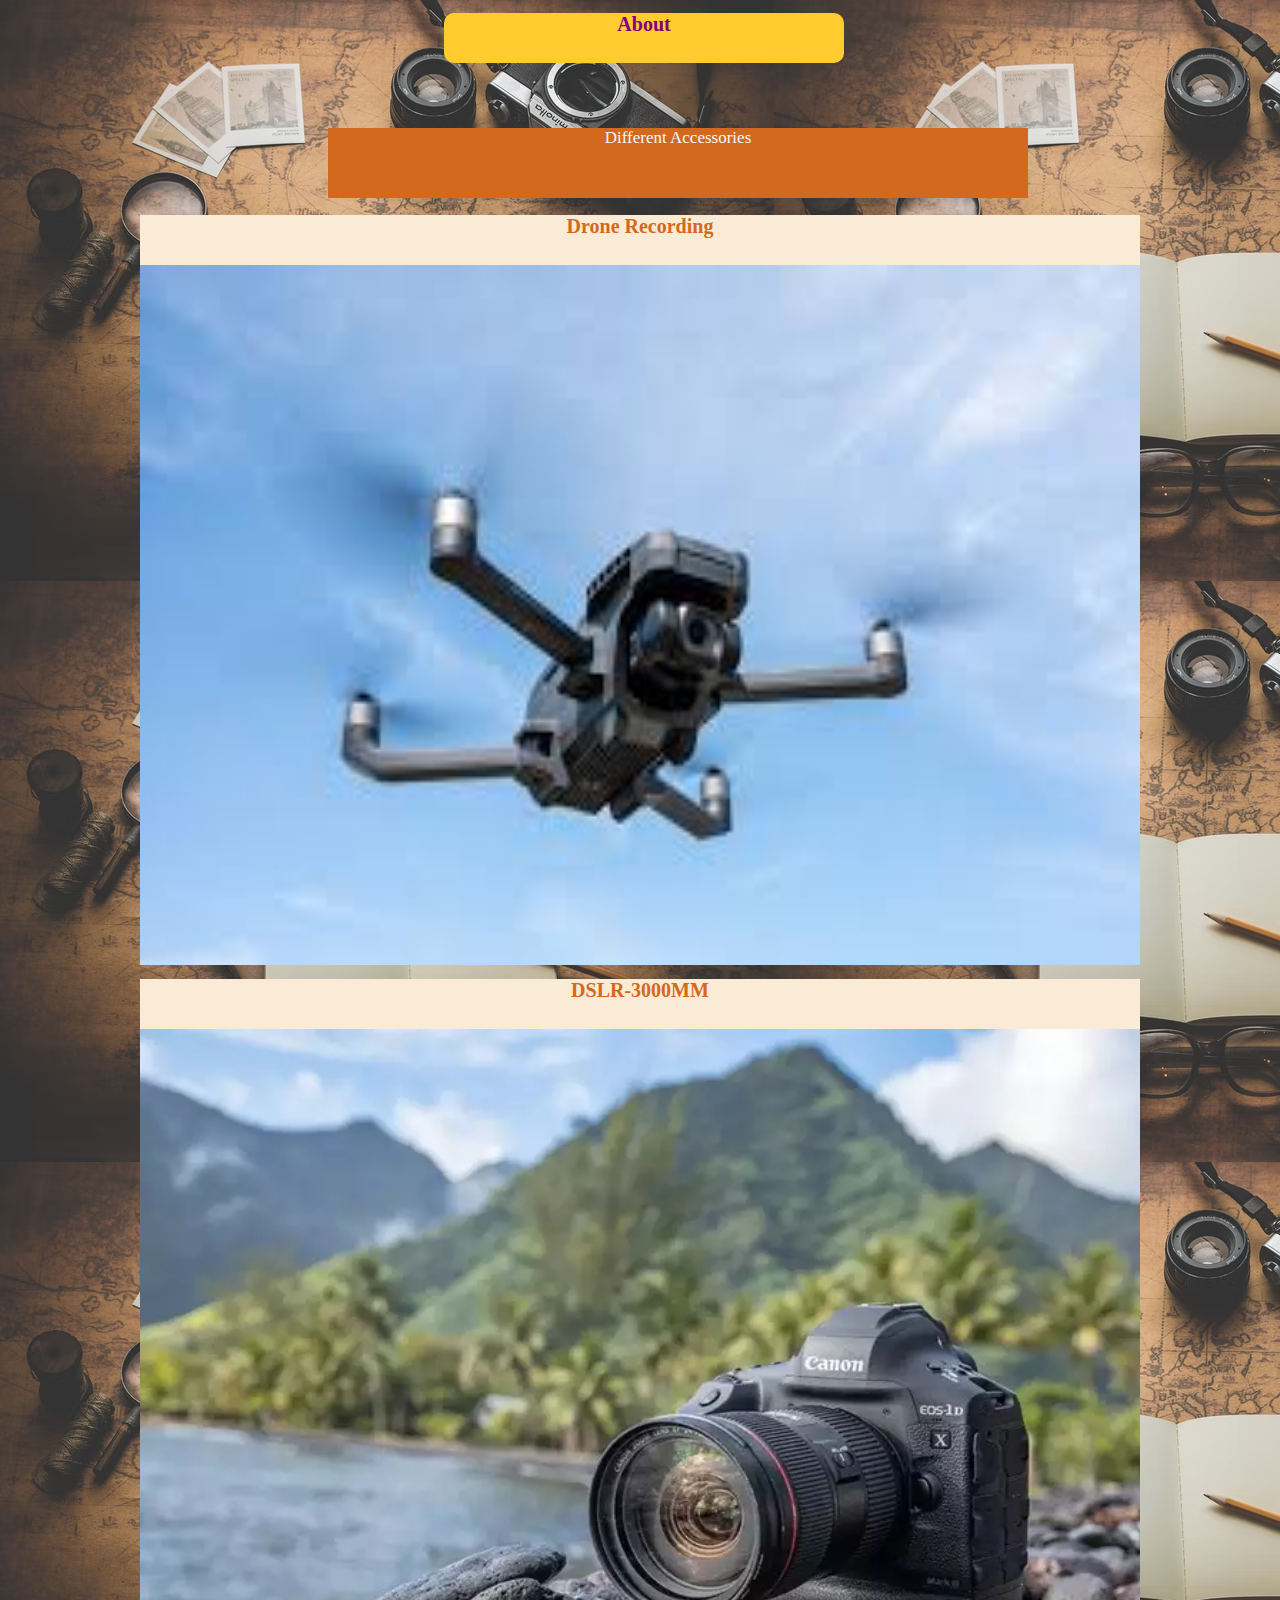
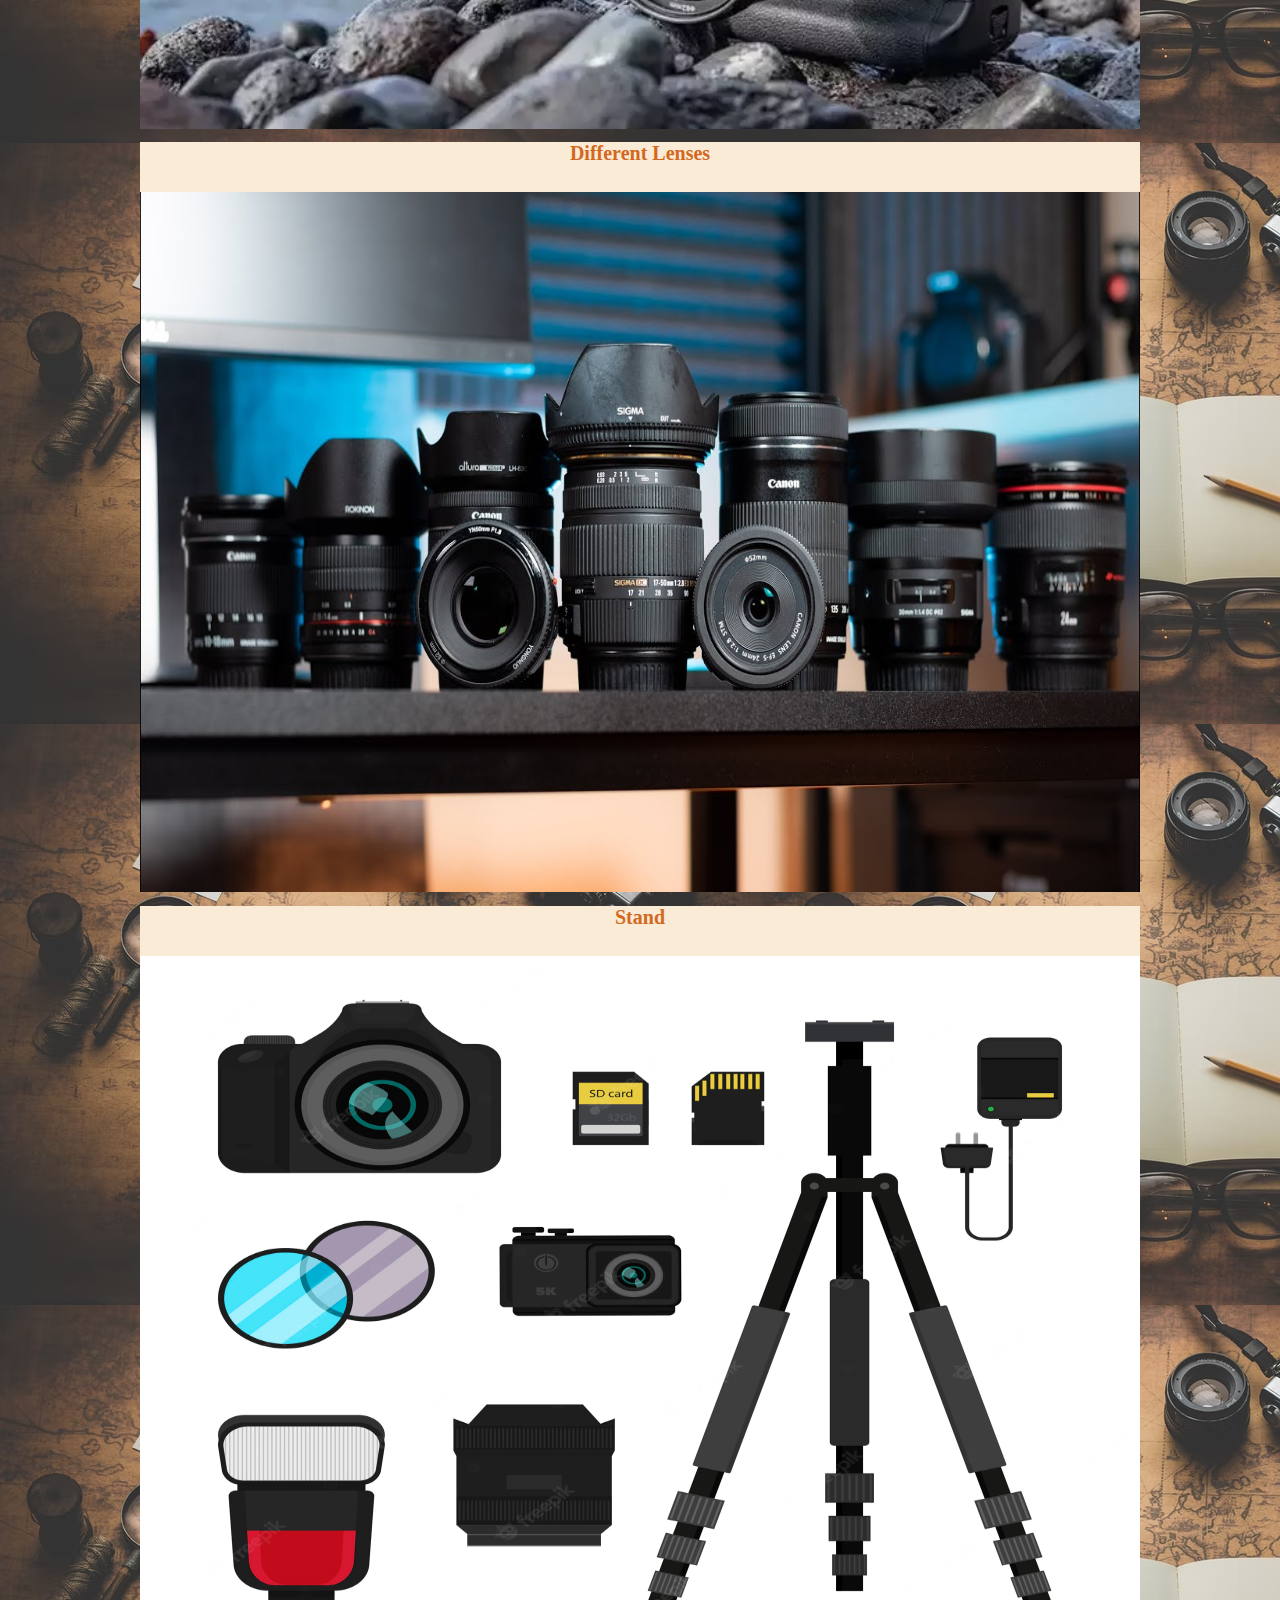
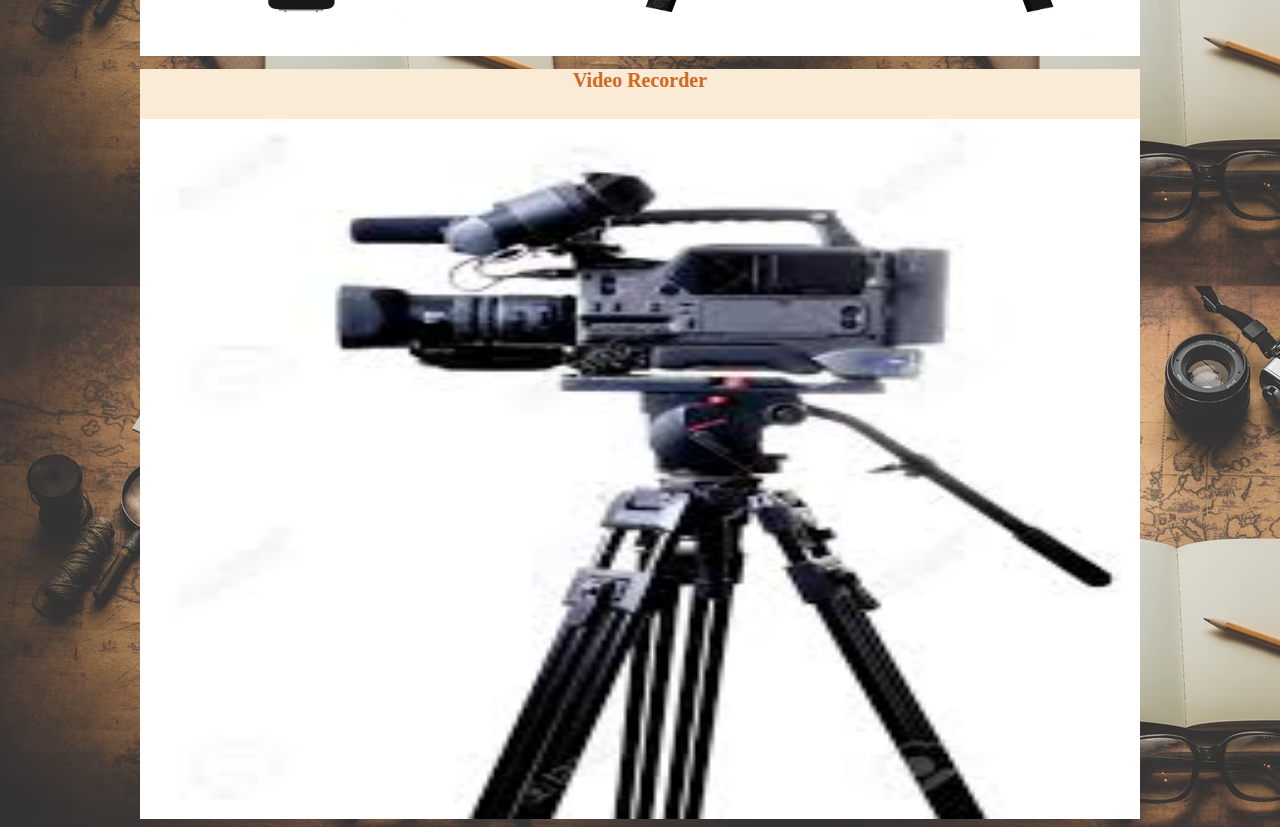
<file: projectfile/about.html>
<!DOCTYPE html>
<html lang="en">
<head>
    <meta charset="UTF-8">
    <meta http-equiv="X-UA-Compatible" content="IE=edge">
    <meta name="viewport" content="width=device-width, initial-scale=1.0">
    <title>About</title>
    <link rel="stylesheet" href="about.css">
</head>
<body>
    <div class="heading-text">
        <h1 class="name-head">About</h1>
       </div>
       <div><p class ="w2">Different Accessories</p></div>
       <div class="topic">
        <h1 class="head-topic">Drone Recording</h1>
      </div>
       <img src="../image/c10.jfif" alt=""> 
       <div class="topic">
         <h1 class="head-topic">DSLR-3000MM</h1>
       </div>
       <img src="../image/14.webp" alt="">
       <div class="topic">
         <h1 class="head-topic">Different Lenses</h1>
       </div>
       <img src="../image/c5.jpg" alt="">
       <div class="topic">
         <h1 class="head-topic">Stand</h1>
       </div>
       <img src="../image/c8.webp" alt="">
       <div class="topic">
         <h1 class="head-topic">Video Recorder</h1>
       </div>
       <img src="../image/c9.jfif" alt="">
       </div>
</body>
</html>
</file>
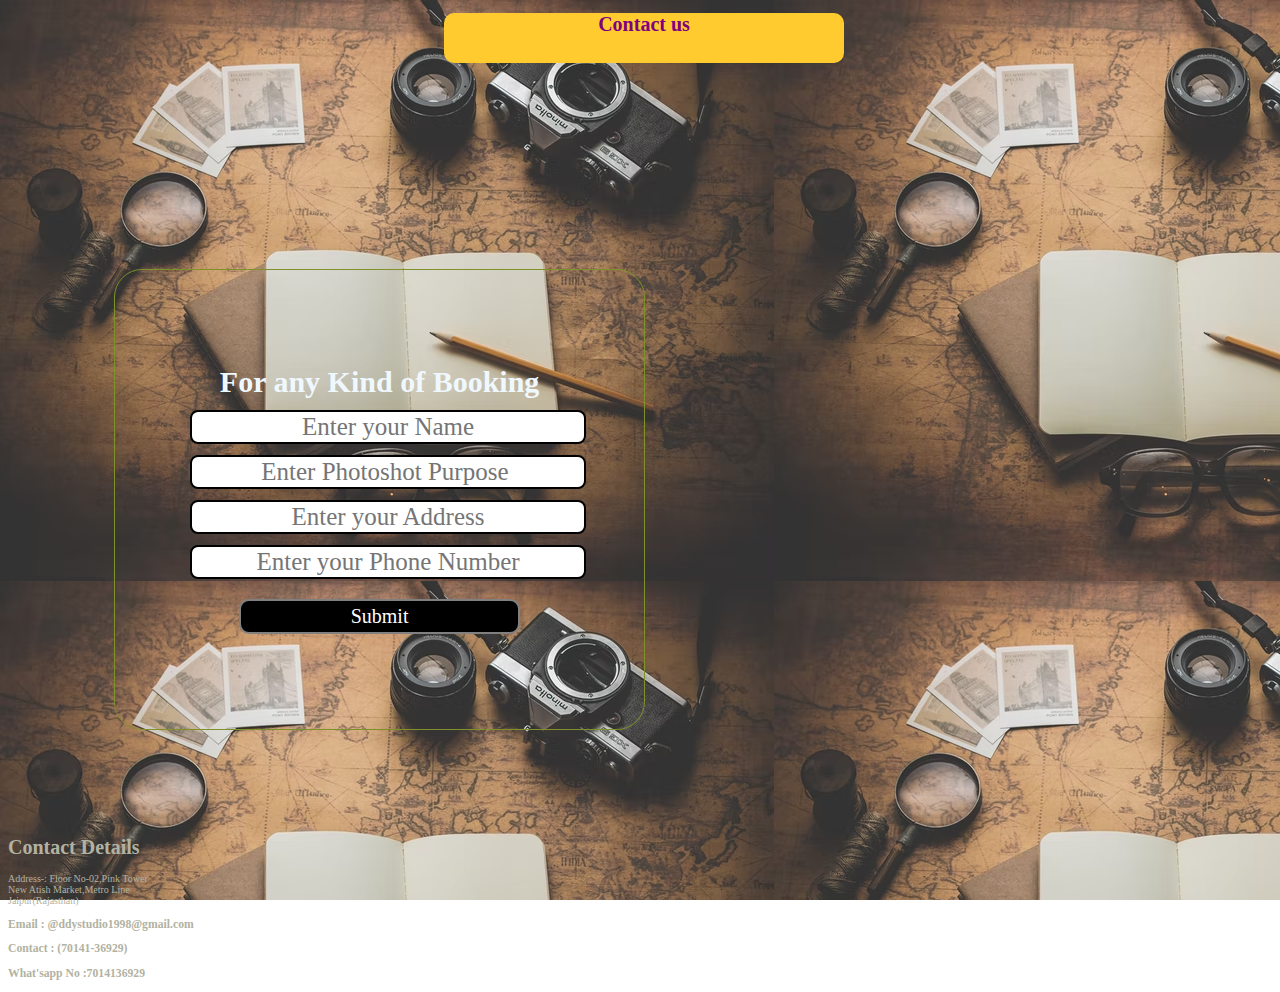
<file: projectfile/Contact.html>
<!DOCTYPE html>
<html lang="en">
<head>
    <meta charset="UTF-8">
    <meta http-equiv="X-UA-Compatible" content="IE=edge">
    <meta name="viewport" content="width=, initial-scale=1.0">
    <title>Contact</title>
    <link rel="stylesheet" href="contact.css">
</head>
<body>
    <div class="heading-text">
        <h1 class="name-head">Contact us</h1>
       </div>
    <div class="container-2">
        <h1>For any Kind of Booking </h1>
        <form action="noaction.php">
         <div class="form-group">
           <input type="text" name="" placeholder="Enter your Name">
         </div>  
         <div class="form-group">
           <input type="text" name="" placeholder="Enter Photoshot Purpose ">
         </div>  
         <div class="form-group">
           <input type="text" name="" placeholder="Enter your Address">
         </div>  
         <div class="form-group">
           <input type="text" name="" placeholder="Enter your Phone Number">
         </div> 
         <button class="btn">Submit</button>
        </form>
        </div>   
</body>
<footer class="con-1">
    <h1>Contact Details</h1>
    <div>
        <p>
        Address-: Floor No-02,Pink Tower<br>
        New Atish Market,Metro Line<br>
        Jaipur(Rajasthan)<br>
        </p>
    </div>
    <div>
        <h3>Email : <strong>@ddystudio1998@gmail.com</strong></h3>
        <h3>Contact : <strong>(70141-36929)</strong></h3>
        <h3>What'sapp No :<strong>7014136929</strong></h3>
    </div>
</footer>
</html>
</file>
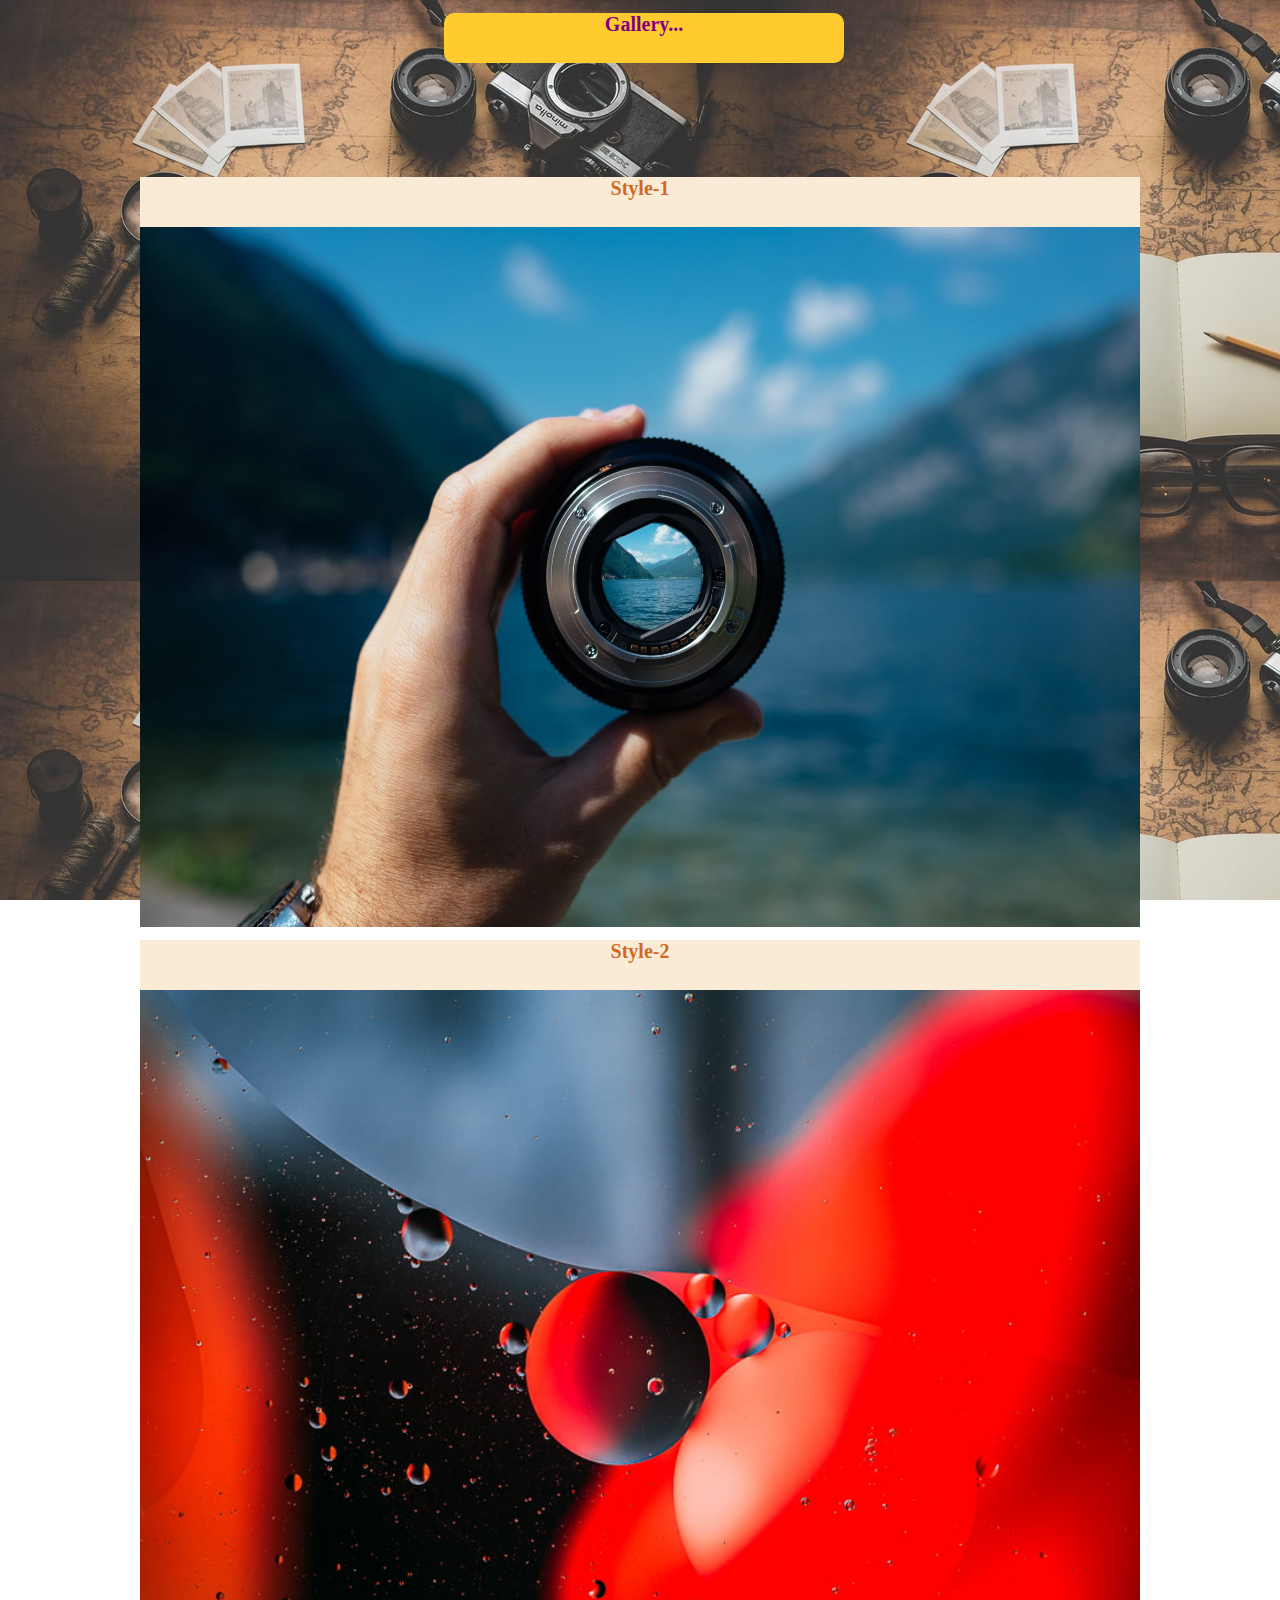
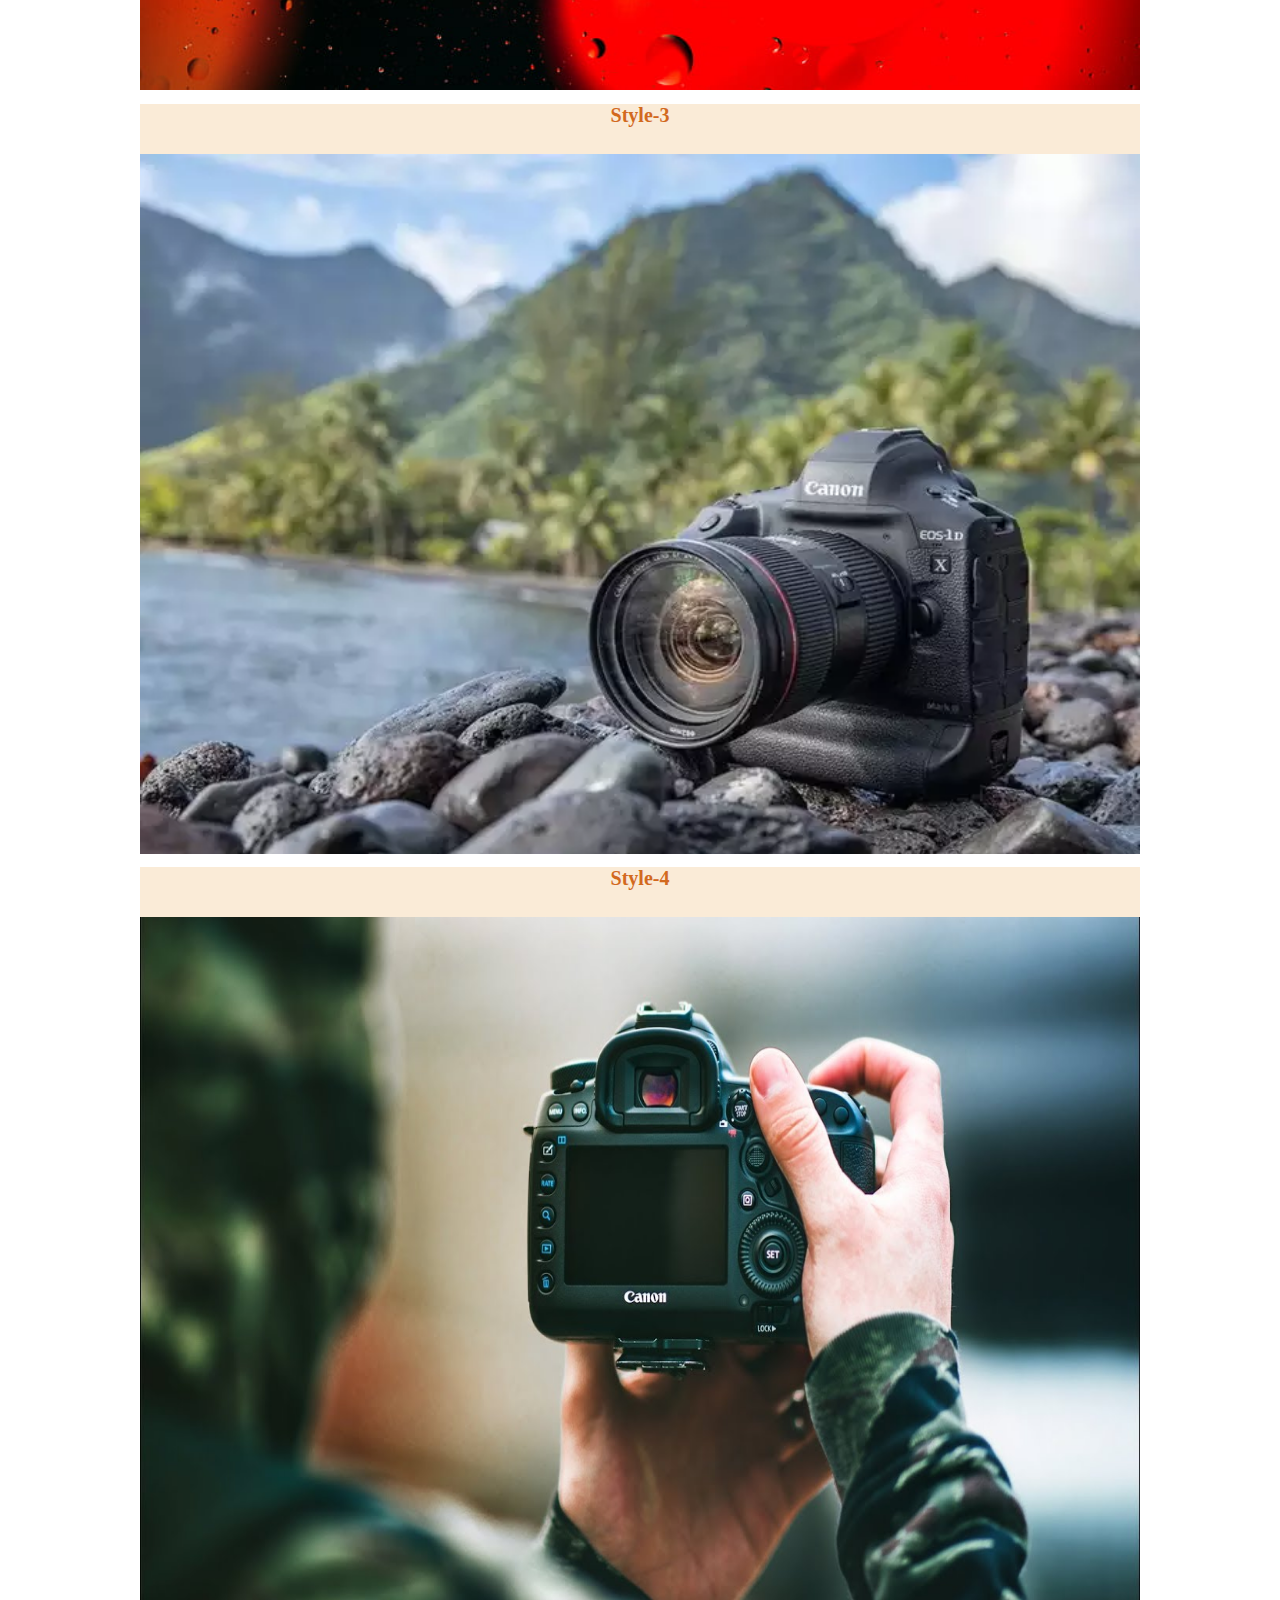
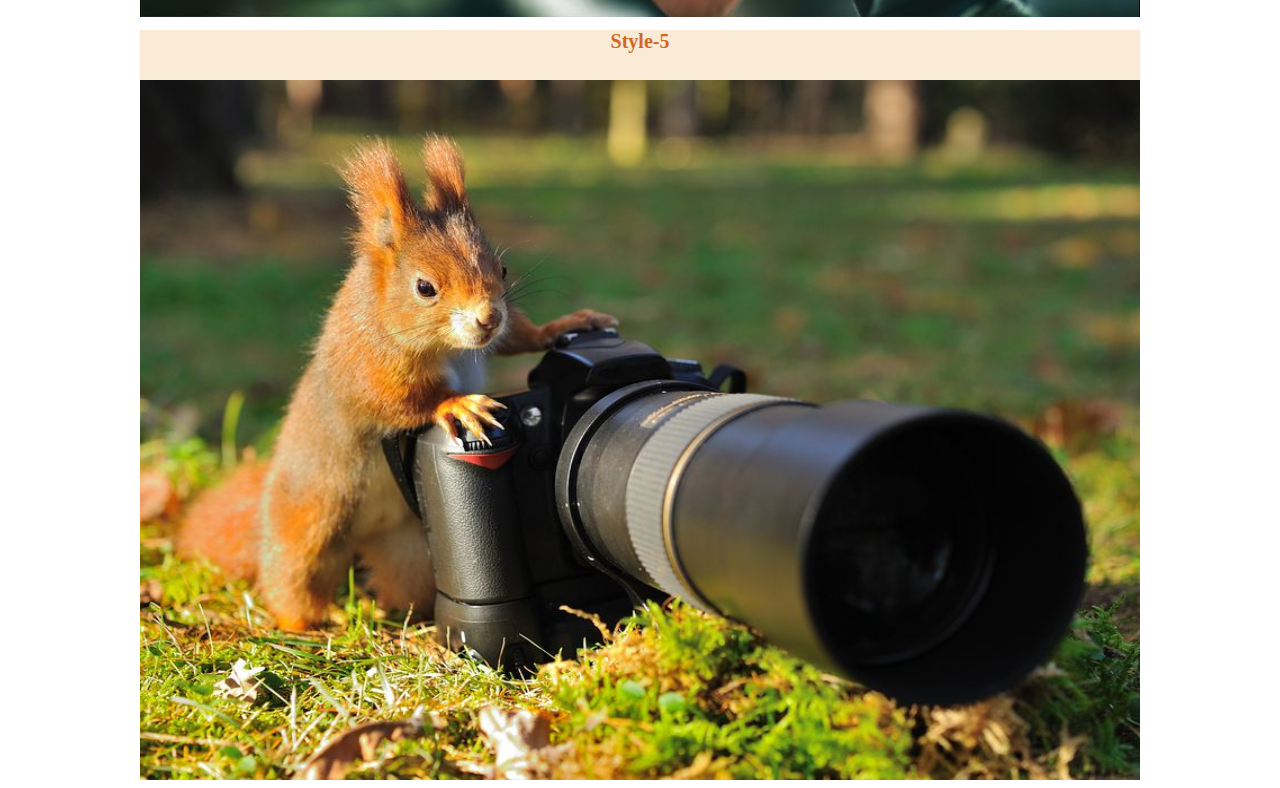
<file: projectfile/Gallery.html>
<!DOCTYPE html>
<html lang="en">
<head>
    <meta charset="UTF-8">
    <meta http-equiv="X-UA-Compatible" content="IE=edge">
    <meta name="viewport" content="width=device-width, initial-scale=1.0">
    <title>Gallery</title>
    <link rel="stylesheet" href="Gallery.css">
</head>
<body>
    <div class="heading-text">
        <h1 class="name-head">Gallery...</h1>
       </div>
    <div class="topic">
        <h1 class="head-topic">Style-1</h1>
      </div>
       <img src="../image/1.jpg" alt=""> 
       <div class="topic">
         <h1 class="head-topic">Style-2</h1>
       </div>
       <img src="../image/2.jpg" alt="">
       <div class="topic">
         <h1 class="head-topic">Style-3</h1>
       </div>
       <img src="../image/14.webp" alt="">
       <div class="topic">
         <h1 class="head-topic">Style-4</h1>
       </div>
       <img src="../image/8.jpg" alt="">
       <div class="topic">
         <h1 class="head-topic">Style-5</h1>
       </div>
       <img src="../image/3.jpg" alt="">
       </div>
</body>
</html>
</file>
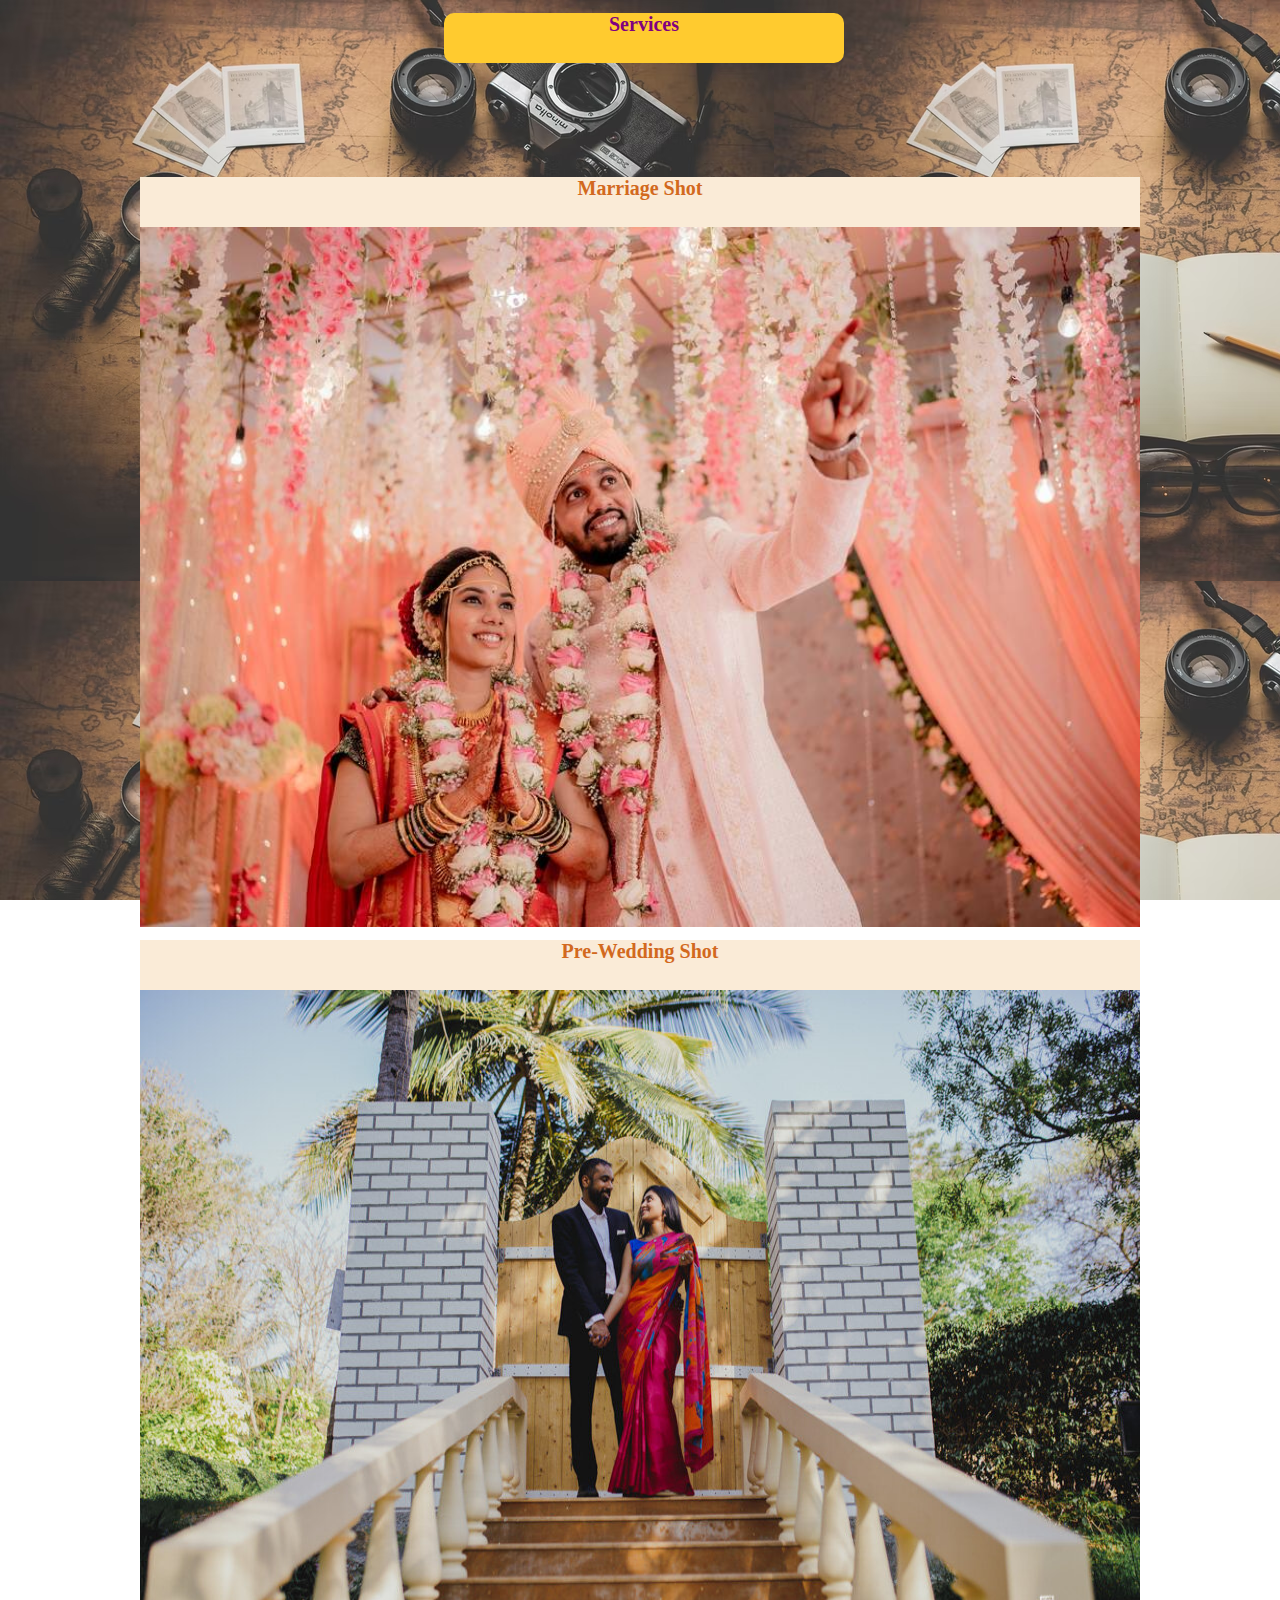
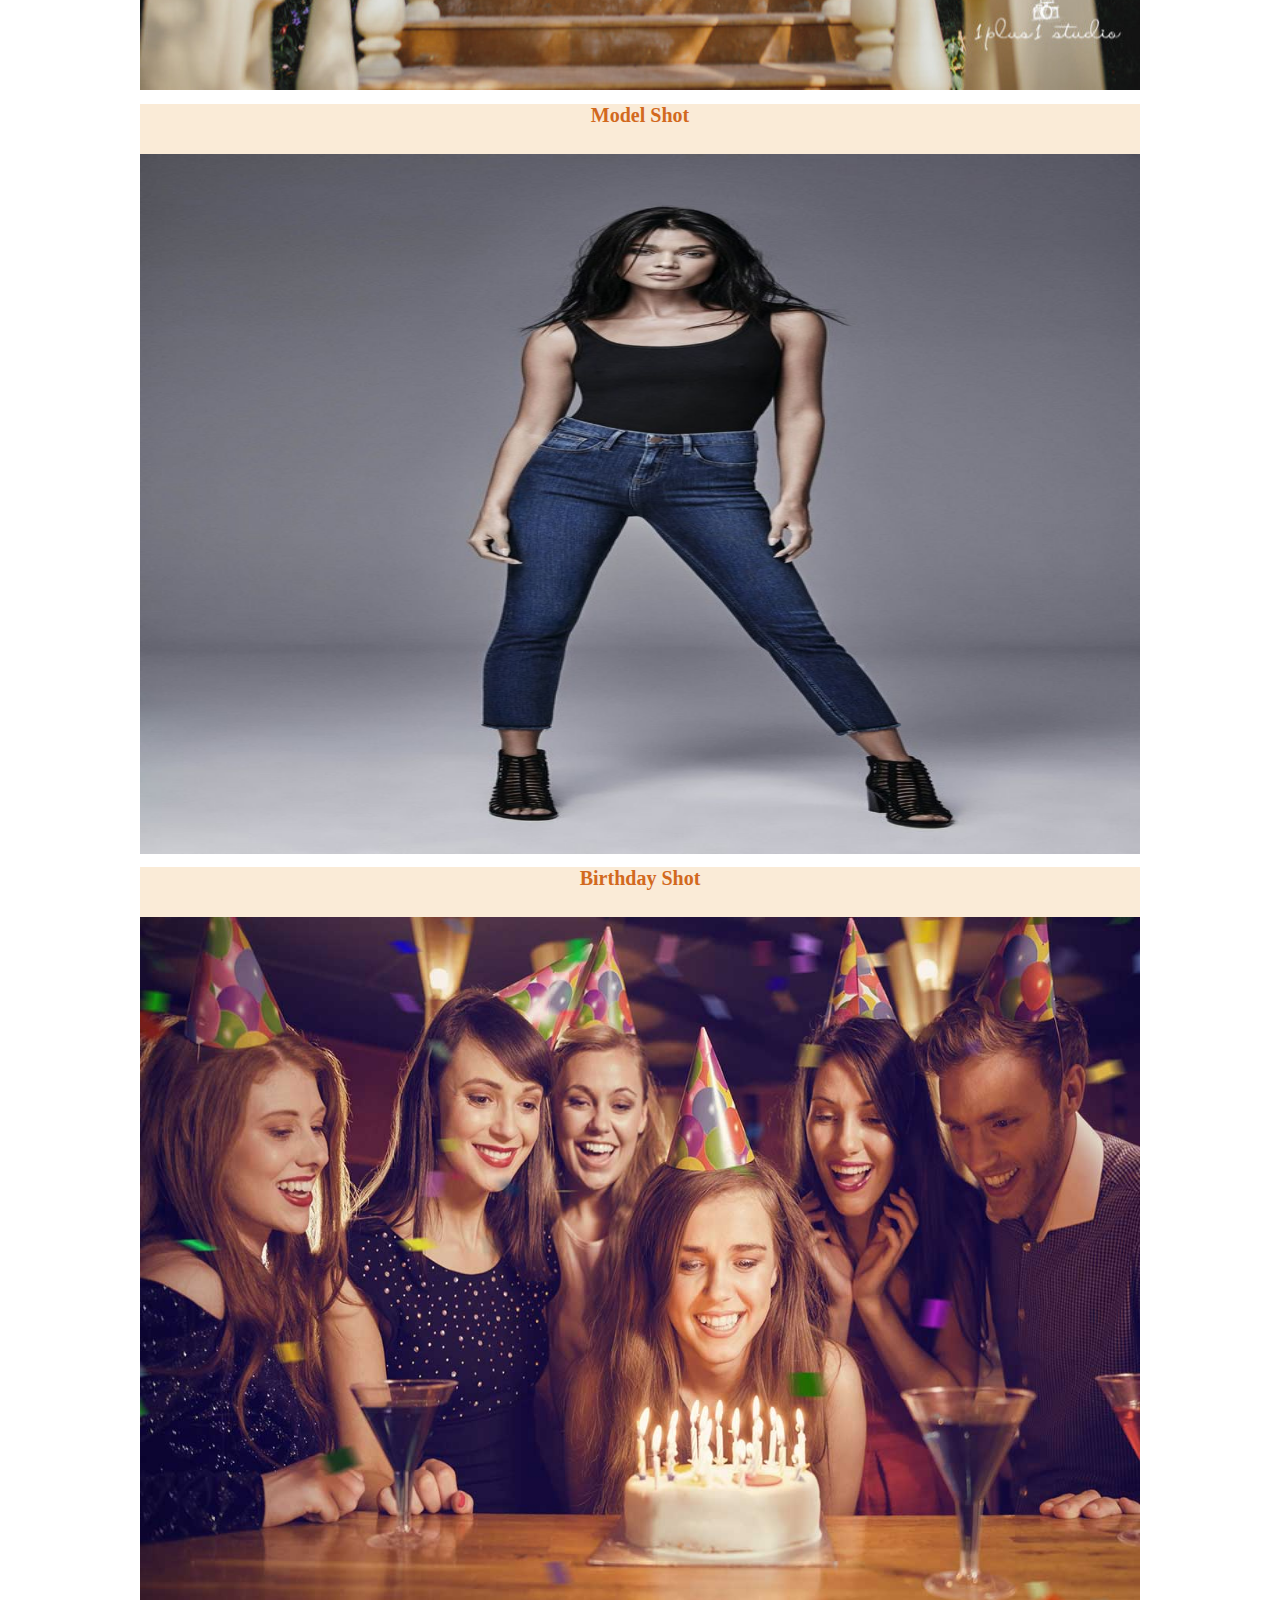
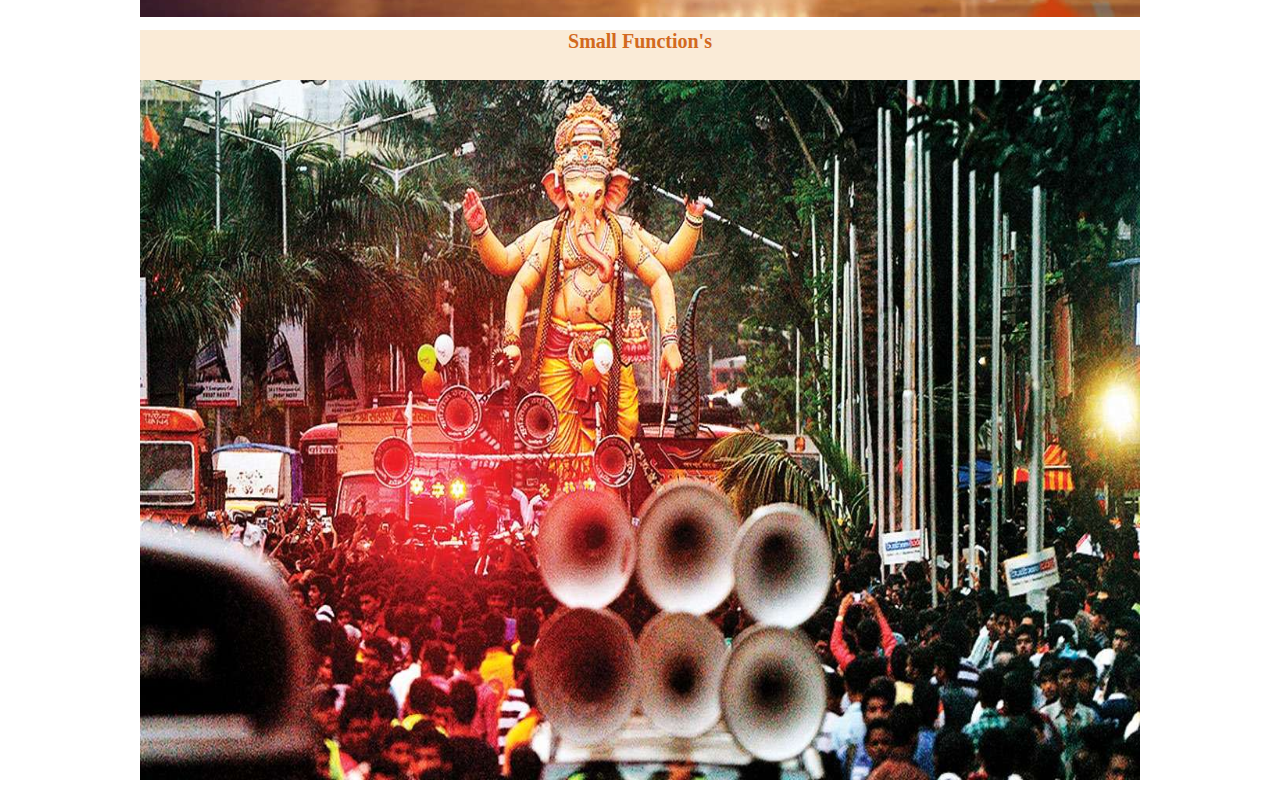
<file: projectfile/service.html>
<!DOCTYPE html>
<html lang="en">
<head>
    <meta charset="UTF-8">
    <meta http-equiv="X-UA-Compatible" content="IE=edge">
    <meta name="viewport" content="width=device-width, initial-scale=1.0">
    <title>Service</title>
    <link rel="stylesheet" href="service.css">
</head>
<body>
    <div class="heading-text">
        <h1 class="name-head">Services</h1>
       </div>
    <div class="topic">
        <h1 class="head-topic">Marriage Shot</h1>
      </div>
       <img src="../image/s1.jpeg" alt=""> 
       <div class="topic">
         <h1 class="head-topic">Pre-Wedding Shot</h1>
       </div>
       <img src="../image/s2.jpeg" alt="">
       <div class="topic">
         <h1 class="head-topic">Model Shot</h1>
       </div>
       <img src="../image/s8.jpg" alt="">
       <div class="topic">
         <h1 class="head-topic">Birthday Shot</h1>
       </div>
       <img src="../image/s4.jpg" alt="">
       <div class="topic">
         <h1 class="head-topic">Small Function's</h1>
       </div>
       <img src="../image/s6.jpg" alt="">
       </div>
</body>
</html>
</file>
<file: projectfile/about.css>
html{
font-size: 10px;
}

.w2{
    width:70.0rem;
    height: 7.0rem;
    font-family: 'Baloo Bhai 2', cursive;
    font-size:170%;
    border-width: .2rem solid rgb(164, 159, 159);
    margin-left:32.0rem ;
    margin-top: -3.5rem;
    background-color: chocolate;
}

body{
    /* background-image: url("https://source.unsplash.com/1100x1100/?camerashot,natural animals") ; */
    background-image: url("../image/45.avif");
    font-family: 'Baloo Bhai 2', cursive;
    color:aliceblue;
    text-align: center;

}
.name-head {
    font-family: cursive;
    color: purple;
    width: 40.0rem;
    height: 5.0rem;
    border-radius: 1.0rem;
    background-color: rgb(255, 203, 47);
    margin-left: 22%;
  }
  .heading-text {
    text-align: center;
    height: 15.0rem;
    width: 70.0rem;
    margin: auto;
  }
  img{
    margin-left: auto;
    margin-right: auto;
    display: block;
    height: 70.0rem;
    width: 100.0rem; 
}
.topic{
text-align: center;
height: 5.0rem;
width: 100.0rem;
margin: auto; 
background-color: antiquewhite;

}
.name-head{
font-family: cursive;
color: purple;
width: 40.0rem;
height: 5.0rem;
border-radius: 1.0rem;
background-color: rgb(255, 203, 47);
margin-left: 22%;
}
.heading-text{
text-align: center;
height: 15.0rem;
width: 70.0rem;
margin: auto; 
}
.head-topic{
font-family: cursive;
color: chocolate;
}
@media(max-width:998px){
  html{
    font-size: 55%;
  }
}

@media (max-width:700px){
  html{
    font-size: 25%;
  }
}
</file>
<file: projectfile/contact.css>
html{
  font-size: 10px;
}
.name-head {
  font-family: cursive;
  color: purple;
  width: 40.0rem;
  height: 5.0rem;
  border-radius: 1.0rem;
  background-color: rgb(255, 203, 47);
  margin-left: 22%;
}
.heading-text {
  text-align: center;
  height: 15.0rem;
  width: 70.0rem;
  margin: auto;
}
.container-2 {
  border: .2px solid rgb(127, 146, 41);
  margin: 10.6rem 10.6rem;
  padding: 7.5rem;
  width: 30%;
  display: block;
  border-radius: 2.8rem;
}
.form-group input {
  text-align: center;
  display: block;
  width: 39.0rem;
  padding: .1rem;
  border: .2rem solid black;
  margin: 1.1rem auto;
  font-size: 2.5rem;
  border-radius: .8rem;
  font-family: "Baloo Bhai 2", cursive;
}
.container-2 h1 {
  text-align: center;
  font-size: 3.0rem;
  margin-bottom: .8rem;
  color: aliceblue;
}
body {
  background-attachment: fixed;
  /* background-image: url("https://source.unsplash.com/1100x1100/?camerashot,natural animals") ; */
  background-image: url("../image/45.avif");
  font-family: "Baloo Bhai 2", cursive;
}
.container-2 button {
  display: block;
  width: 74%;
  margin: 2.0rem auto;
}
.btn {
  margin: 0 .9rem;
  color: white;
  background-color: black;
  padding: .4rem 1.4rem;
  border: .2rem solid grey;
  border-radius: 1.0rem;
  font-size: 2.0rem;
  cursor: pointer;
  font-family: "Baloo Bhai 2", cursive;
}
.btn:hover {
  background-color: rgb(66, 54, 54);
}
.name-head {
  font-family: cursive;
  color: purple;
  width: 40.0rem;
  height: 5.0rem;
  border-radius: 1.0rem;
  background-color: rgb(255, 203, 47);
  margin-left: 22%;
}
.heading-text {
  text-align: center;
  height: 15.0rem;
  width: 70.0rem;
  margin: auto;
}
.con-1{
    margin-left: auto;
    color:rgb(178, 178, 162);
}
@media (max-width:998px){
  html{
    font-size: 55%;
  }
}
@media (max-width:700px){
  html{
    font-size: 25%;
  }
}
</file>
<file: projectfile/Gallery.css>
html{
    font-size: 10px;
}
.topic{
    text-align: center;
    height: 5.0rem;
    width: 100.0rem;
    margin: auto; 
    background-color: antiquewhite;

}
.name-head{
    font-family: cursive;
    color: purple;
    width: 40.0rem;
    height: 5.0rem;
    border-radius: 1.0rem;
    background-color: rgb(255, 203, 47);
    margin-left: 22%;
}
.heading-text{
    text-align: center;
    height: 15.0rem;
    width: 70.0rem;
    margin: auto; 
}
.head-topic{
    font-family: cursive;
    color: chocolate;
}
body{
    background-attachment: fixed;
    /* background-image: url("https://source.unsplash.com/1100x1100/?camerashot,natural animals") ; */
    background-image: url("../image/45.avif");
    font-family: 'Baloo Bhai 2', cursive;
}
img{
    margin-left: auto;
    margin-right: auto;
    display: block;
    height: 70.0rem;
    width: 100.0rem; 
}
@media (max-width:998px) {
    html{
        font-size: 55%;
    }
    
}

@media (max-width:700px){
    html{
        font-size:25% ;
    }
}
</file>
<file: projectfile/service.css>
html{
    font-size: 10px;
}
body{
    background-attachment: fixed;
    /* background-image: url("https://source.unsplash.com/1100x1100/?camerashot,natural animals") ; */
    background-image: url("../image/45.avif");
    font-family: 'Baloo Bhai 2', cursive;
}
.name-head{
    font-family: cursive;
    color: purple;
    width: 40.0rem;
    height: 5.0rem;
    border-radius: 1.0rem;
    background-color: rgb(255, 203, 47);
    margin-left: 22%;
}
.heading-text{
    text-align: center;
    height: 15.0rem;
    width: 70.0rem;
    margin: auto; }

    img{
        margin-left: auto;
        margin-right: auto;
        display: block;
        height: 70.0rem;
        width: 100.0rem; 
    }
.topic{
    text-align: center;
    height: 5.0rem;
    width: 100.0rem;
    margin: auto; 
    background-color: antiquewhite;

}
.name-head{
    font-family: cursive;
    color: purple;
    width: 40.0rem;
    height: 5.0rem;
    border-radius: 1.0rem;
    background-color: rgb(255, 203, 47);
    margin-left: 22%;
}
.heading-text{
    text-align: center;
    height: 15.0rem;
    width: 70.0rem;
    margin: auto; 
}
.head-topic{
    font-family: cursive;
    color: chocolate;
}

@media (max-width:998px){
 html{  
    font-size: 55%;
}
}
@media (max-width:700px){
    html{  
       font-size: 25%;
   }
   }
</file>
